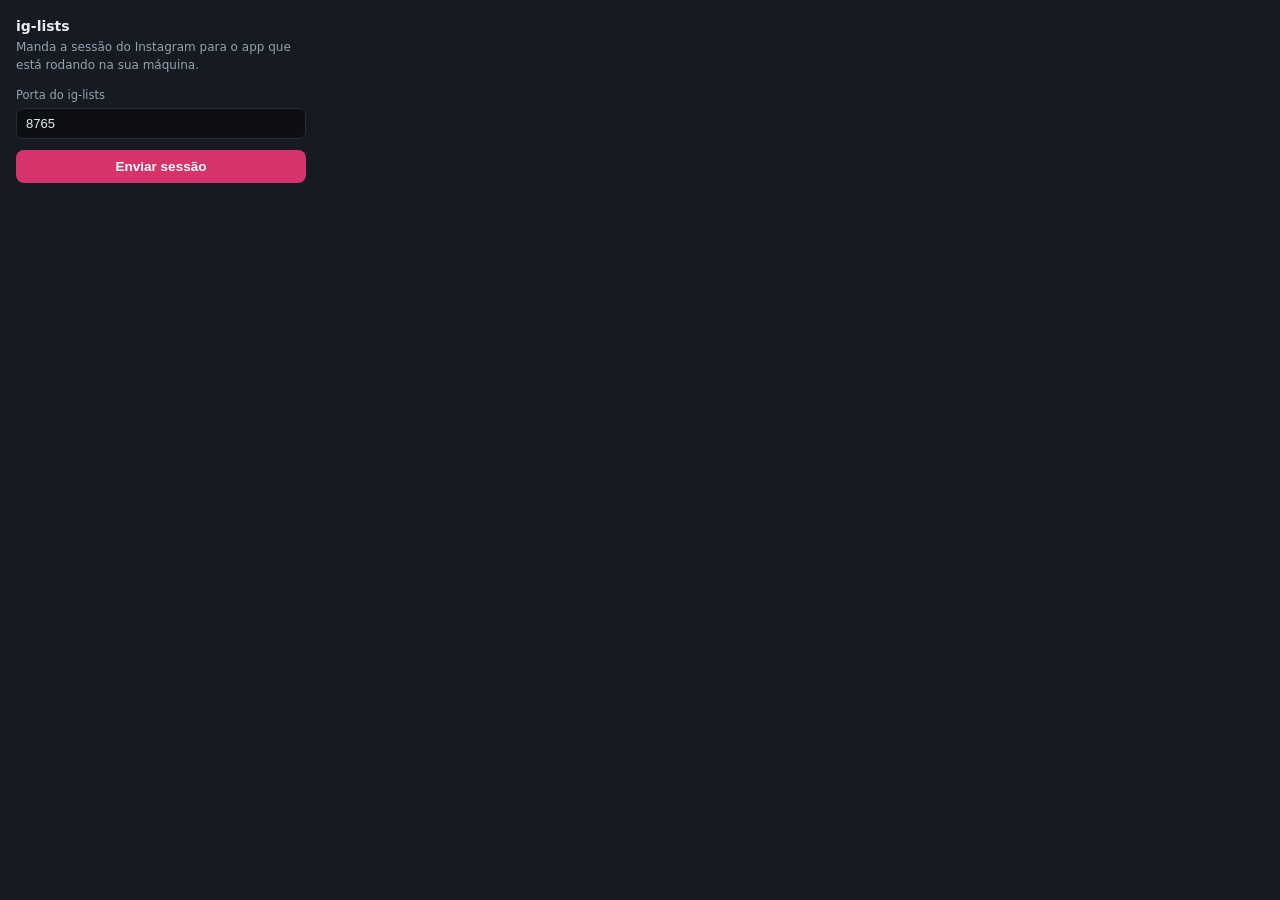
<file: extension/popup.html>
<!doctype html>
<html lang="pt-BR">
<head>
<meta charset="utf-8">
<style>
  :root { color-scheme: light dark; }
  body {
    width: 290px; margin: 0; padding: 16px;
    font: 13.5px/1.45 -apple-system, BlinkMacSystemFont, system-ui, sans-serif;
    background: #161a21; color: #e7ebf2;
  }
  h1 { font-size: 14px; margin: 0 0 3px; }
  p { margin: 0 0 13px; color: #97a1b2; font-size: 12px; }
  label { display: block; font-size: 11.5px; color: #97a1b2; margin-bottom: 4px; }
  input {
    width: 100%; box-sizing: border-box; background: #0d0f13; color: #e7ebf2;
    border: 1px solid #262d38; border-radius: 7px; padding: 7px 9px; font-size: 13px;
  }
  button {
    width: 100%; margin-top: 11px; background: #d6336c; color: #fff; border: 0;
    border-radius: 8px; padding: 9px; font-size: 13.5px; font-weight: 600; cursor: pointer;
  }
  button:hover { background: #f06595; }
  button:disabled { opacity: .5; cursor: not-allowed; }
  #msg { margin-top: 11px; font-size: 12px; min-height: 16px; color: #97a1b2; }
  #msg.ok { color: #38b06f; }
  #msg.err { color: #e05561; }
</style>
</head>
<body>
  <h1>ig-lists</h1>
  <p>Manda a sessão do Instagram para o app que está rodando na sua máquina.</p>
  <label for="port">Porta do ig-lists</label>
  <input id="port" type="number" value="8765" min="1" max="65535">
  <button id="send">Enviar sessão</button>
  <div id="msg"></div>
  <script src="popup.js"></script>
</body>
</html>
</file>
